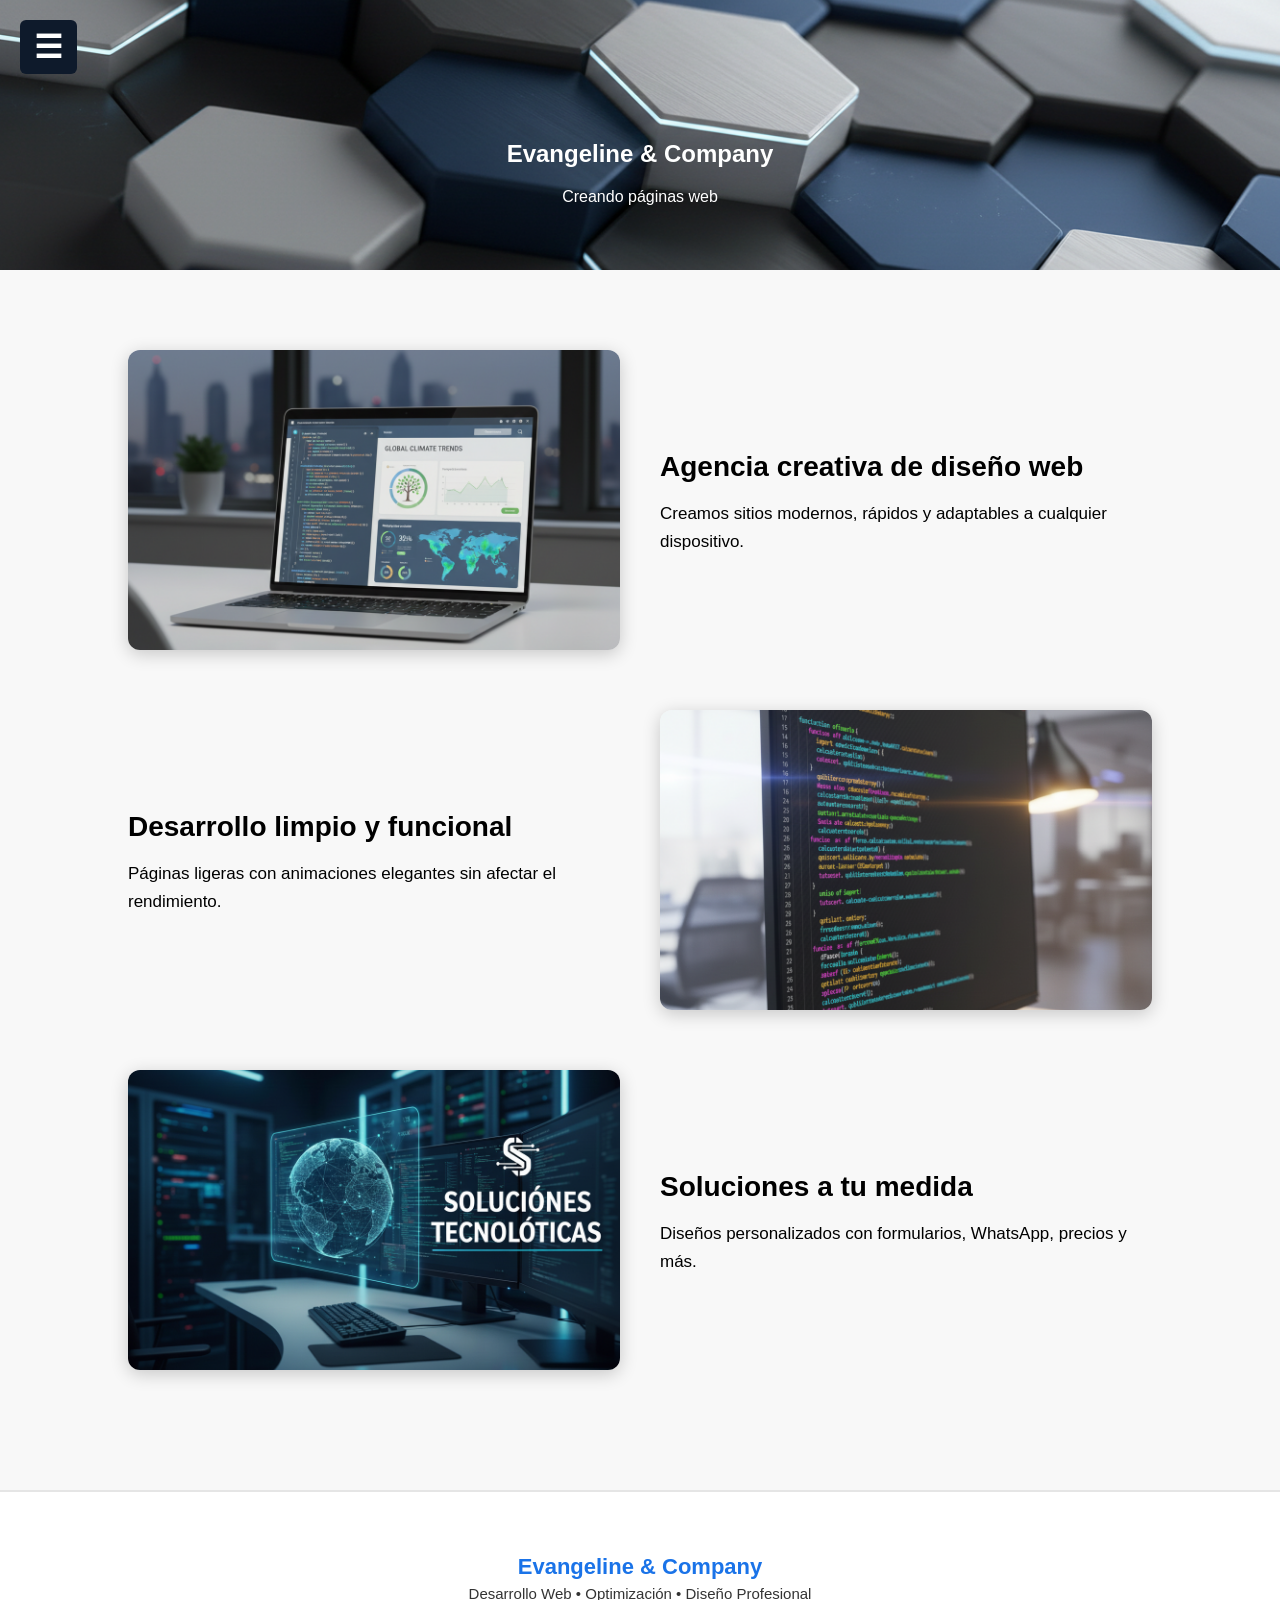
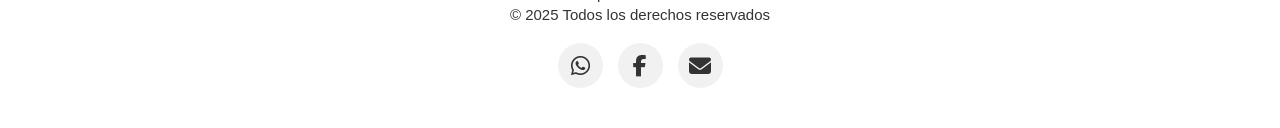
<file: Evangeline & Company/index.html>
<!DOCTYPE html>
<html lang="es">
<head>
<meta charset="UTF-8" />
<meta name="viewport" content="width=device-width, initial-scale=1.0" />
<title>Evangeline & Company</title>
<link rel="stylesheet" href="estilos.css"/>

<link rel="stylesheet" 
href="https://cdnjs.cloudflare.com/ajax/libs/font-awesome/6.5.0/css/all.min.css">


</head>
<body>


<header>


   

    <div class="menu-btn">☰</div>


    <nav class="side-menu">
        
        <a href="index.html">Inicio</a>
        <a href="servicios.html">Servicios</a>
        <a href="precios.html">Cotización Web</a>
        <a href="contacto.html">Contacto</a>
        <a href="nosotros.html">Sobre Nosotros</a>
   
    </nav>

</header>

<!-- HERO -->
<section id="inicio" class="hero">
<div class="hero-content reveal">
<h1>Evangeline & Company</h1>
<p class="typing-text">Creando páginas web modernas y profesionales</p>

</div>
</section>


<section class="intro-container">

    <div class="intro-block reveal">

        <img src="Media/imagen3.png" alt="Diseño web profesional" />

        <div class="intro-text">
        <h2>Agencia creativa de diseño web</h2>
        <p>Creamos sitios modernos, rápidos y adaptables a cualquier dispositivo.</p>

    </div>
</div>


 <div class="intro-block reverse reveal">
  
    <img src="Media/imagen1.png" alt="Desarrollo moderno" />
   
   <div class="intro-text">
   <h2>Desarrollo limpio y funcional</h2>
   <p>Páginas ligeras con animaciones elegantes sin afectar el rendimiento.</p>


  </div>
</div>


<div class="intro-block reveal">

    <img src="Media/imagen2.png" alt="Soluciones digitales" />

    <div class="intro-text">
    <h2>Soluciones a tu medida</h2>
    <p>Diseños personalizados con formularios, WhatsApp, precios y más.</p>

 </div>
</div>

</section>

<footer class="footer">
  <div class="footer-container">

    <div class="footer-info">
      <h3>Evangeline & Company</h3>
      <p>Desarrollo Web • Optimización • Diseño Profesional</p>
      <p>© 2025 Todos los derechos reservados</p>
    </div>

    <div class="footer-social">
      <a href="https://wa.me/50660000000" target="_blank" class="social-icon whatsapp">
        <i class="fa-brands fa-whatsapp"></i>
      </a>

      <a href="https://facebook.com" target="_blank" class="social-icon facebook">
        <i class="fa-brands fa-facebook-f"></i>
      </a>

      <a href="mailto:tucorreo@gmail.com" class="social-icon gmail">
        <i class="fa-solid fa-envelope"></i>
      </a>
    </div>

  </div>
</footer>


<script src="E&C.js"></script>
</body>
</html>
</file>
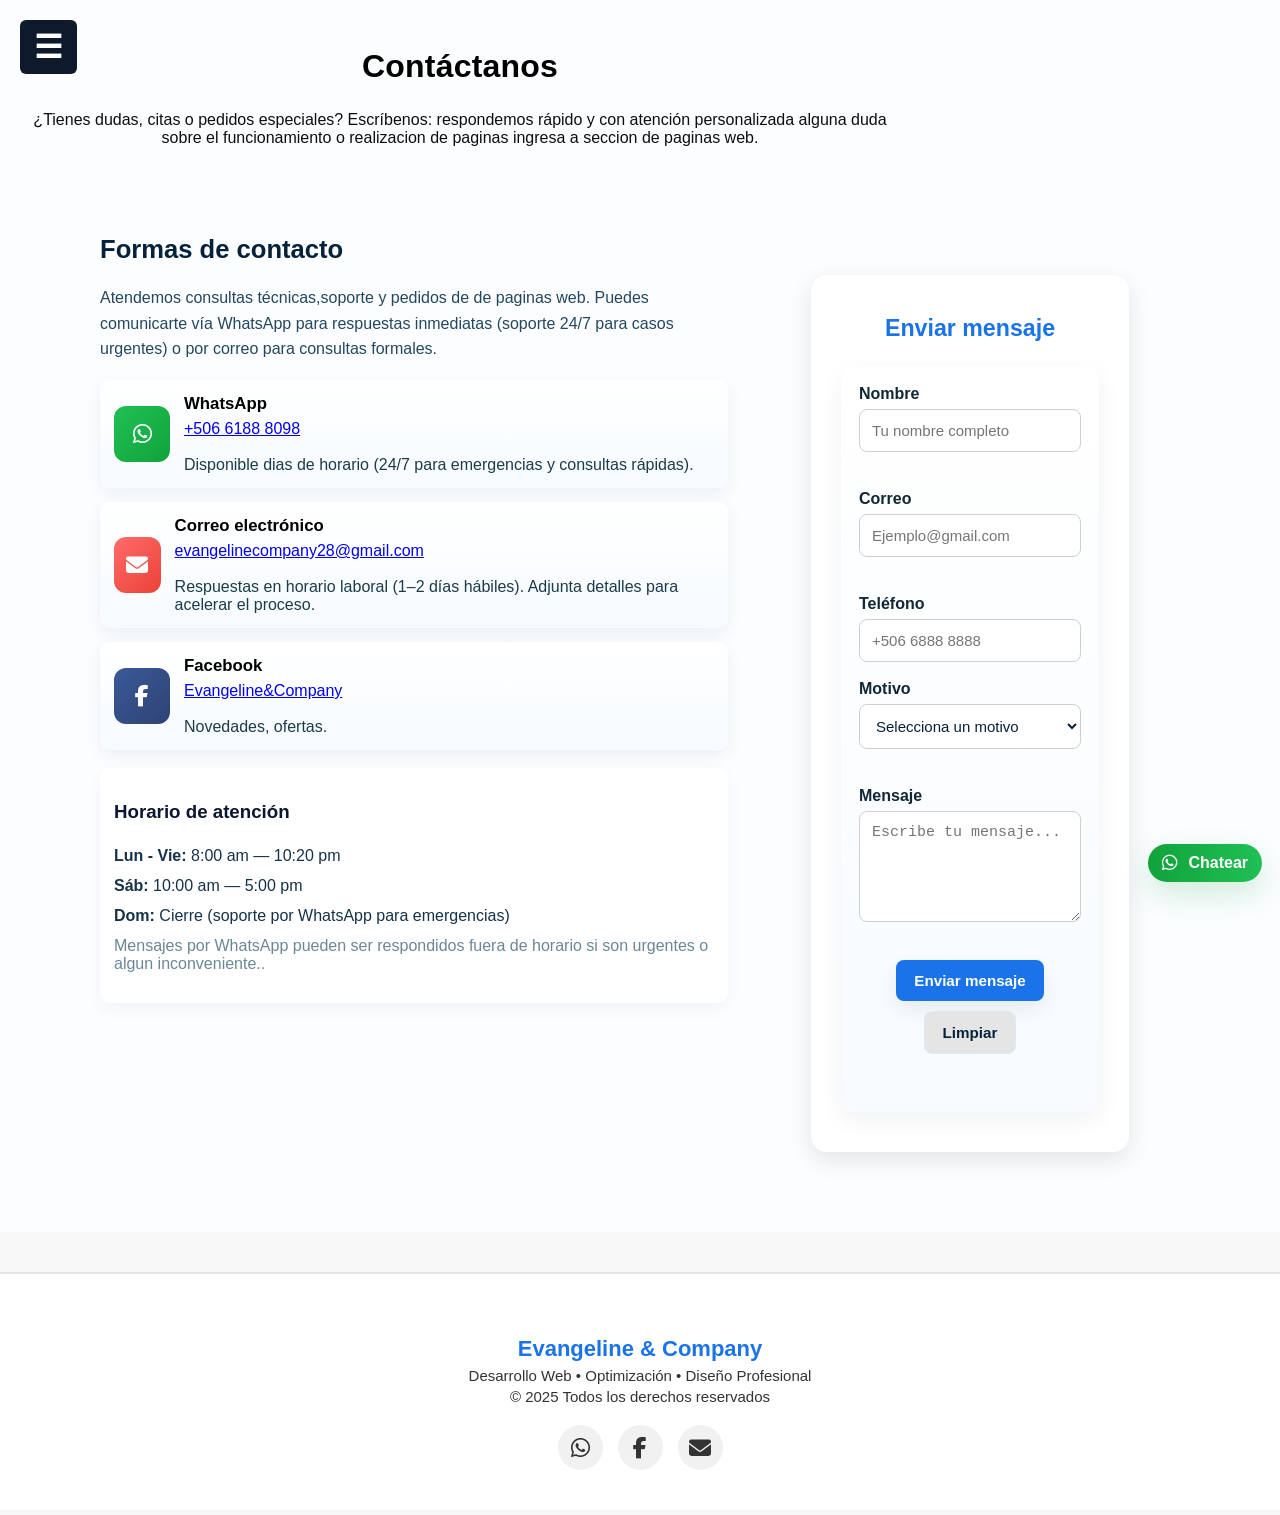
<file: Evangeline & Company/contacto.html>
<!DOCTYPE html>
<html lang="es">
<head>
<meta charset="UTF-8" />
<meta name="viewport" content="width=device-width, initial-scale=1.0" />
<title>Evangeline & Company</title>
<link rel="stylesheet" href="estilos.css"/>

<link rel="stylesheet" 
href="https://cdnjs.cloudflare.com/ajax/libs/font-awesome/6.5.0/css/all.min.css">

</head>

<body>

<header>
    <div class="menu-btn">☰</div>

    <nav class="side-menu">
         <a href="index.html">Inicio</a>
        <a href="servicios.html">Servicios</a>
        <a href="precios.html">Cotización Web</a>
        <a href="contacto.html">Contacto</a>
        <a href="nosotros.html">Sobre Nosotros</a>
    
    </nav>
</header>

<main class="contact-page">

<header class="contact-hero">
    <div class="hero-inner">
        <h1>Contáctanos</h1>
        <br>
        <p class="lead">¿Tienes dudas, citas o pedidos especiales? Escríbenos: respondemos rápido y con atención personalizada alguna duda sobre el funcionamiento o realizacion de paginas ingresa a seccion de paginas web.</p>
    </div>
</header>

<section class="contact-grid container">

    <!-- COLUMNA IZQUIERDA -->
    <div class="contact-info reveal">
        <h2>Formas de contacto</h2>

        <p class="intro">Atendemos consultas técnicas,soporte y pedidos de de paginas web. Puedes comunicarte vía WhatsApp para respuestas inmediatas (soporte 24/7 para casos urgentes) o por correo para consultas formales.</p>

        <div class="cards">
            <div class="card contact-card">
                <div class="icon-wrap whatsapp-bg"><i class="fa-brands fa-whatsapp"></i></div>
                <div class="card-body">
                    <h3>WhatsApp</h3>
                    <p><a href="https://wa.me/50661888098?text=Hola%20E&C" target="_blank">+506 6188 8098</a></p>
                    <br>
                    <p class="muted">Disponible dias de horario (24/7 para emergencias y consultas rápidas).</p>
                </div>
            </div>

            <div class="card contact-card">
                <div class="icon-wrap gmail-bg"><i class="fa-solid fa-envelope"></i></div>
                <div class="card-body">
                    <h3>Correo electrónico</h3>
                    <p><a href="mailto:evangelinecompany28@gmail.com">evangelinecompany28@gmail.com</a></p>
                    <br>
                    <p class="muted">Respuestas en horario laboral (1–2 días hábiles). Adjunta detalles para acelerar el proceso.</p>
                </div>
            </div>

            <div class="card contact-card">
                <div class="icon-wrap facebook-bg"><i class="fa-brands fa-facebook-f"></i></div>
                <div class="card-body">
                    <h3>Facebook</h3>
                    <p><a href="https://facebook.com/tuUsuario" target="_blank">Evangeline&Company</a></p>
                    <br>
                    <p class="muted">Novedades, ofertas.</p>
                </div>
            </div>
        </div>

        <div class="horario">
            <h3>Horario de atención</h3>
            <ul>
                <li><strong>Lun - Vie:</strong> 8:00 am — 10:20 pm</li>
                <li><strong>Sáb:</strong> 10:00 am — 5:00 pm</li>
                <li><strong>Dom:</strong> Cierre (soporte por WhatsApp para emergencias)</li>
            </ul>
            <p class="muted small">Mensajes por WhatsApp pueden ser respondidos fuera de horario si son urgentes o algun inconveniente..</p>
        </div>
    </div>

    <!-- FORMULARIO -->
    <aside class="contact-form-wrapper reveal">
        <h2>Enviar mensaje</h2>

        <form 
        id="contactForm"
        class="contact-form"
        action="https://formsubmit.co/evangelinecompany28@gmail.com" method="POST">

        <input type="hidden" name="_captcha" value="false">
        <input type="hidden" name="_template" value="box">
        <input type="hidden" name="_subject" value="Nuevo mensaje desde tu sitio web">
        <input type="hidden" name="_next" value="https://evangelinecompany28.com/gracias.html">

        <div class="form-row">
            <label for="nombre">Nombre</label>
            <input id="nombre" name="nombre" type="text" placeholder="Tu nombre completo" required>
            <span class="error" data-for="nombre"></span>
        </div>

        <div class="form-row">
            <label for="email">Correo</label>
            <input id="email" name="email" type="email" placeholder="Ejemplo@gmail.com" required>
            <span class="error" data-for="email"></span>
        </div>

        <div class="form-row">
            <label for="telefono">Teléfono</label>
            <input id="telefono" name="telefono" type="tel" placeholder="+506 6888 8888">
        </div>

        <div class="form-row">
            <label for="motivo">Motivo</label>
            <select id="motivo" name="motivo" required>
                <option value="">Selecciona un motivo</option>
                <option value="consulta">Consulta sobre páginas</option>
                <option value="cita">Agendar cita</option>
                <option value="soporte">Soporte técnico</option>
                <option value="otro">Otro</option>
            </select>
            <span class="error" data-for="motivo"></span>
        </div>

        <div class="form-row">
            <label for="mensaje">Mensaje</label>
            <textarea id="mensaje" name="mensaje" rows="5" placeholder="Escribe tu mensaje..." required></textarea>
            <span class="error" data-for="mensaje"></span>
        </div>

        <div class="form-row actions">
            <button type="submit" class="btn primary">Enviar mensaje</button>
            <button type="button" id="limpiarBtn" class="btn secondary">Limpiar</button>
        </div>

        <div id="formFeedback" class="form-feedback"></div>
        </form>
    </aside>

</section>

<!-- WhatsApp flotante -->
<a class="whatsapp-float" 
   href="https://wa.me/50661888098?text=Hola%20Evangeline%20&Company,%20quiero%20más%20info" 
   target="_blank">
    <i class="fa-brands fa-whatsapp"></i>
    <span>Chatear</span>
</a>

</main>

<footer class="footer">
  <div class="footer-container">
    <div class="footer-info">
      <h3>Evangeline & Company</h3>
      <p>Desarrollo Web • Optimización • Diseño Profesional</p>
      <p>© 2025 Todos los derechos reservados</p>
    </div>

    <div class="footer-social">
      <a href="#" class="social-icon whatsapp"><i class="fa-brands fa-whatsapp"></i></a>
      <a href="#" class="social-icon facebook"><i class="fa-brands fa-facebook-f"></i></a>
      <a href="mailto:tucorreo@gmail.com" class="social-icon gmail"><i class="fa-solid fa-envelope"></i></a>
    </div>
  </div>
</footer>

<script src="E&C.js"></script>

</body>
</html>
</file>
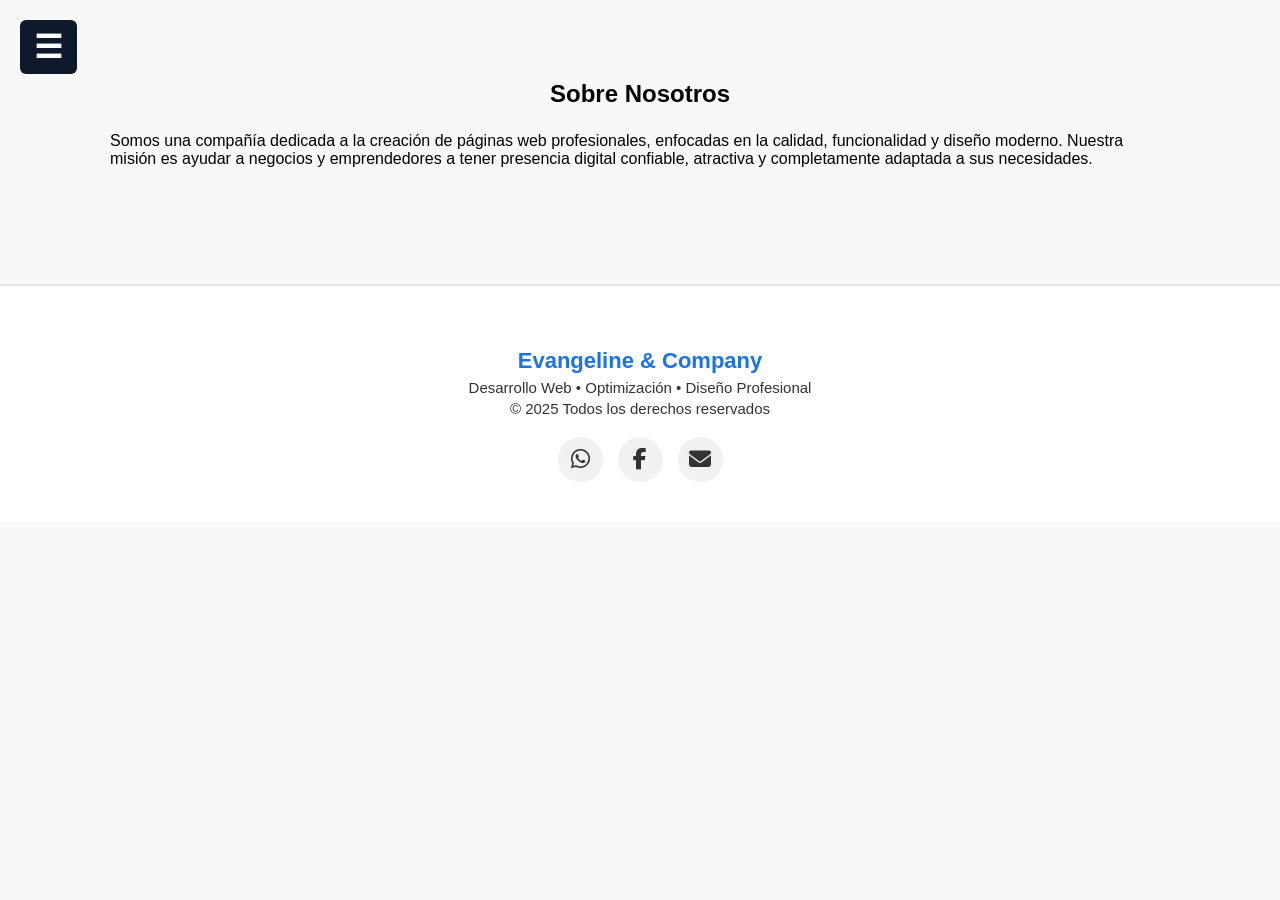
<file: Evangeline & Company/nosotros.html>
<!DOCTYPE html>
<html lang="es">
<head>
<meta charset="UTF-8">
<meta name="viewport" content="width=device-width, initial-scale=1.0">
<title>Sobre Nosotros Evangeline & Company</title>
<link rel="stylesheet" href="estilos.css">

<link rel="stylesheet" 
href="https://cdnjs.cloudflare.com/ajax/libs/font-awesome/6.5.0/css/all.min.css">


</head>
<body>

<header>

    <div class="menu-btn">☰</div>

   
    <nav class="side-menu">
        
         <a href="index.html">Inicio</a>
        <a href="servicios.html">Servicios</a>
        <a href="precios.html">Cotización Web</a>
        <a href="contacto.html">Contacto</a>
        <a href="nosotros.html">Sobre Nosotros</a>

    </nav>

</header>

<section class="content">
  <h2>Sobre Nosotros</h2>

  <p>Somos una compañía dedicada a la creación de páginas web profesionales,
enfocadas en la calidad, funcionalidad y diseño moderno. Nuestra misión es
ayudar a negocios y emprendedores a tener presencia digital confiable,
atractiva y completamente adaptada a sus necesidades.</p>
 
</section>





<footer class="footer">
  <div class="footer-container">

    <div class="footer-info">
      <h3>Evangeline & Company</h3>
      <p>Desarrollo Web • Optimización • Diseño Profesional</p>
      <p>© 2025 Todos los derechos reservados</p>
    </div>

    <div class="footer-social">
      <a href="https://wa.me/50660000000" target="_blank" class="social-icon whatsapp">
        <i class="fa-brands fa-whatsapp"></i>
      </a>

      <a href="https://facebook.com" target="_blank" class="social-icon facebook">
        <i class="fa-brands fa-facebook-f"></i>
      </a>

      <a href="mailto:tucorreo@gmail.com" class="social-icon gmail">
        <i class="fa-solid fa-envelope"></i>
      </a>
    </div>

  </div>
</footer>



<script src="E&C.js"></script>

</body>
</html>
</file>
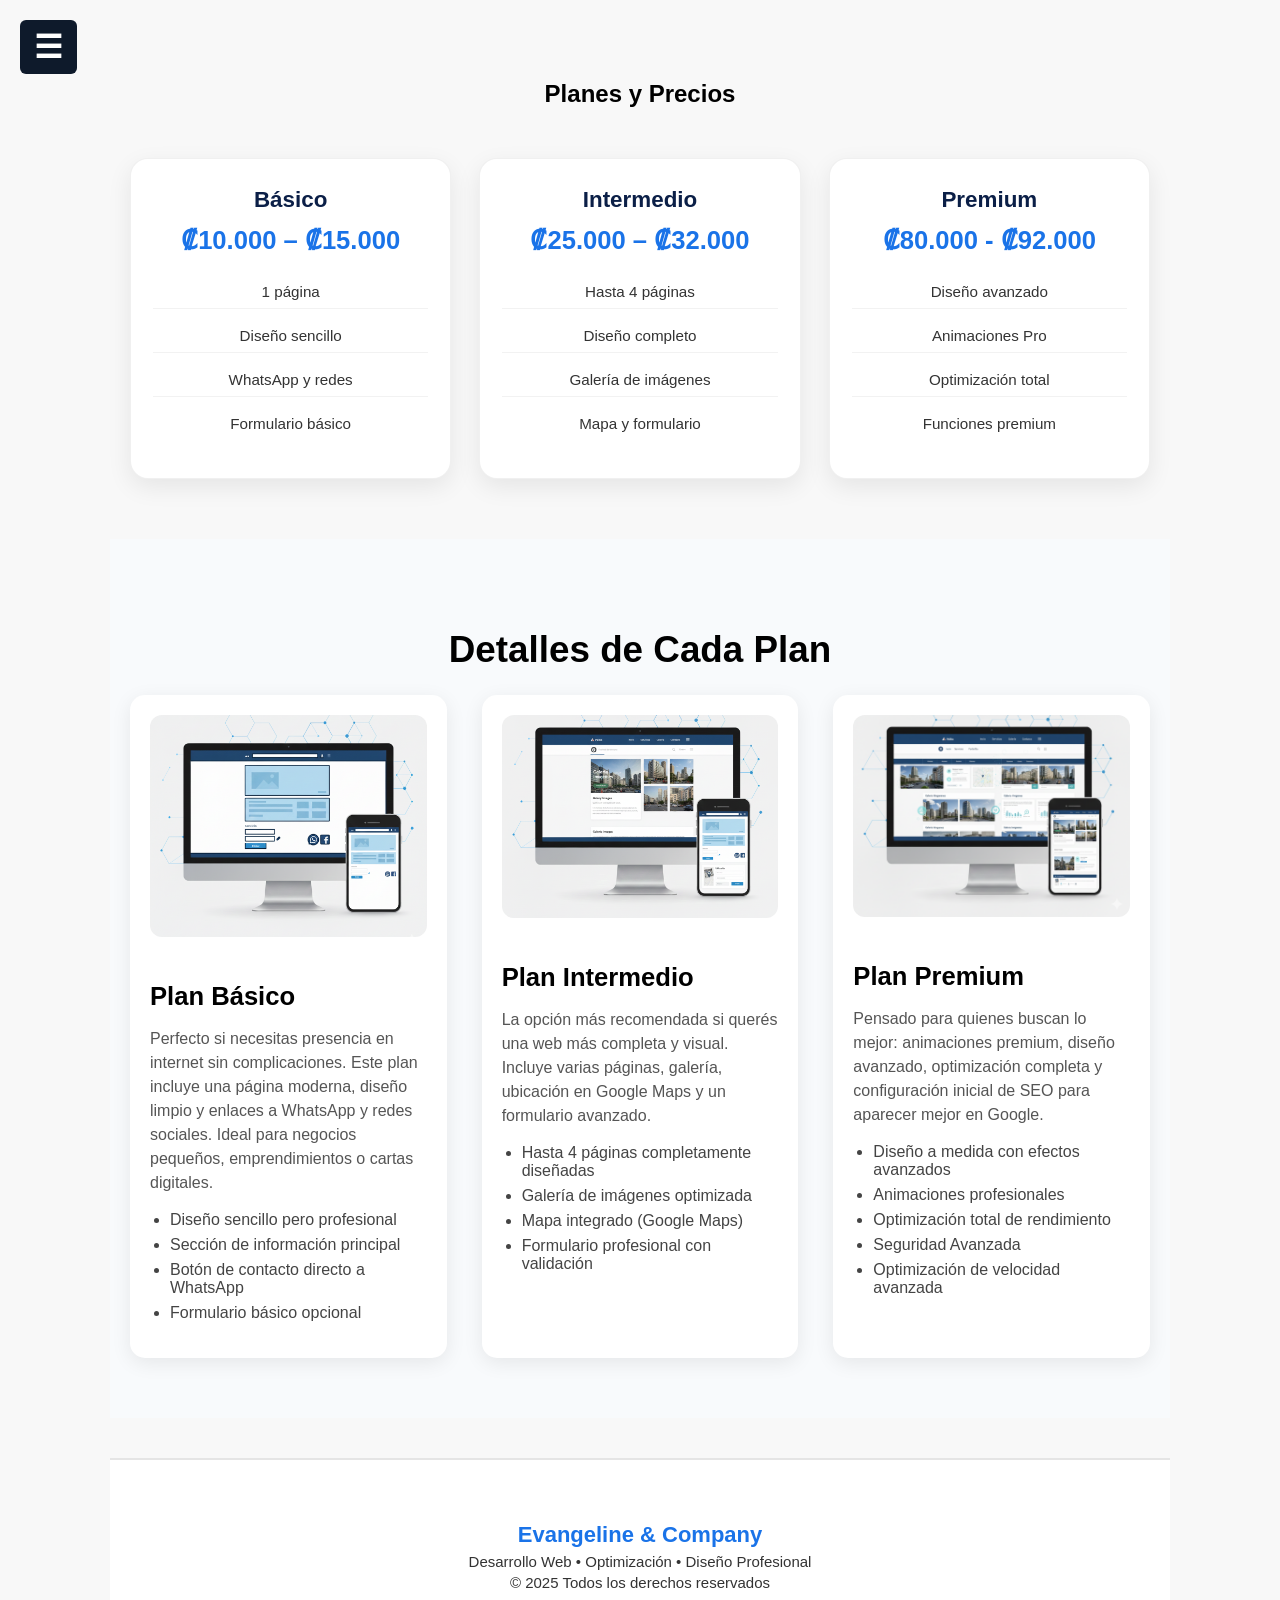
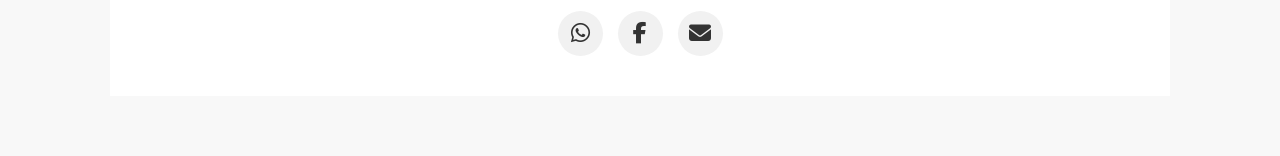
<file: Evangeline & Company/precios.html>
<!DOCTYPE html>
<html lang="es">
<head>
<meta charset="UTF-8">
<meta name="viewport" content="width=device-width, initial-scale=1.0">
<title>Precios Evangeline & Company</title>
<link rel="stylesheet" href="estilos.css">

<link rel="stylesheet" 
href="https://cdnjs.cloudflare.com/ajax/libs/font-awesome/6.5.0/css/all.min.css">


<header>
   
    <div class="menu-btn">☰</div>

    <nav class="side-menu">
       
         <a href="index.html">Inicio</a>
        <a href="servicios.html">Servicios</a>
        <a href="precios.html">Cotización Web</a>
        <a href="contacto.html">Contacto</a>
        <a href="nosotros.html">Sobre Nosotros</a>
   
    </nav>

</header>

<section class="content"> 
<h2>Planes y Precios</h2>

<div class="precios-grid">

    <div class="precio-card">
        <h3>Básico</h3>
        <p class="precio">₡10.000 – ₡15.000</p>
        <ul>
            <li>1 página</li>
            <li>Diseño sencillo</li>
            <li>WhatsApp y redes</li>
            <li>Formulario básico</li>
        </ul>
    </div>

    <div class="precio-card">
        <h3>Intermedio</h3>
        <p class="precio">₡25.000 – ₡32.000</p>
        <ul>
            <li>Hasta 4 páginas</li>
            <li>Diseño completo</li>
            <li>Galería de imágenes</li>
            <li>Mapa y formulario</li>
        </ul>
    </div>

    <div class="precio-card">
        <h3>Premium</h3>
        <p class="precio">₡80.000 - ₡92.000</p>
        <ul>
            <li>Diseño avanzado</li>
            <li>Animaciones Pro</li>
            <li>Optimización total</li>
            <li>Funciones premium</li>
        </ul>
    </div>

</div>

<section class="planes-section">
    <h2 class="planes-titulo">Detalles de Cada Plan</h2>

    <div class="planes-contenedor">

        <!-- Plan Básico -->
        <div class="plan-card">
            <img src="Media/precios.b.png" alt="Plan Básico">
            <h3>Plan Básico</h3>
            <p class="plan-desc">
                Perfecto si necesitas presencia en internet sin complicaciones.  
                Este plan incluye una página moderna, diseño limpio y enlaces a WhatsApp y redes sociales.  
                Ideal para negocios pequeños, emprendimientos o cartas digitales.
            </p>
            <ul class="plan-list">
                <li>Diseño sencillo pero profesional</li>
                <li>Sección de información principal</li>
                <li>Botón de contacto directo a WhatsApp</li>
                <li>Formulario básico opcional</li>
            </ul>
        </div>

        <!-- Plan Intermedio -->
        <div class="plan-card">
            <img src="Media/precio.I.png" alt="Plan Intermedio">
            <h3>Plan Intermedio</h3>
            <p class="plan-desc">
                La opción más recomendada si querés una web más completa y visual.  
                Incluye varias páginas, galería, ubicación en Google Maps y un formulario avanzado.
            </p>
            <ul class="plan-list">
                <li>Hasta 4 páginas completamente diseñadas</li>
                <li>Galería de imágenes optimizada</li>
                <li>Mapa integrado (Google Maps)</li>
                <li>Formulario profesional con validación</li>
            </ul>
        </div>

        <!-- Plan Premium -->
        <div class="plan-card">
            <img src="Media/precio.p.png" alt="Plan Premium">
            <h3>Plan Premium</h3>
            <p class="plan-desc">
                Pensado para quienes buscan lo mejor: animaciones premium, diseño avanzado,  
                optimización completa y configuración inicial de SEO para aparecer mejor en Google.
            </p>
            <ul class="plan-list">
                <li>Diseño a medida con efectos avanzados</li>
                <li>Animaciones profesionales</li>
                <li>Optimización total de rendimiento</li>
                <li>Seguridad Avanzada</li>
                <li>Optimización de velocidad avanzada</li>
              </ul>
        </div>

    </div>
</section>




<footer class="footer">
  <div class="footer-container">

    <div class="footer-info">
      <h3>Evangeline & Company</h3>
      <p>Desarrollo Web • Optimización • Diseño Profesional</p>
      <p>© 2025 Todos los derechos reservados</p>
    </div>

    <div class="footer-social">
      <a href="https://wa.me/50660000000" target="_blank" class="social-icon whatsapp">
        <i class="fa-brands fa-whatsapp"></i>
      </a>

      <a href="https://facebook.com" target="_blank" class="social-icon facebook">
        <i class="fa-brands fa-facebook-f"></i>
      </a>

      <a href="mailto:tucorreo@gmail.com" class="social-icon gmail">
        <i class="fa-solid fa-envelope"></i>
      </a>
    </div>

  </div>
</footer>



<script src="E&C.js"></script>
</body>
</html>
</file>
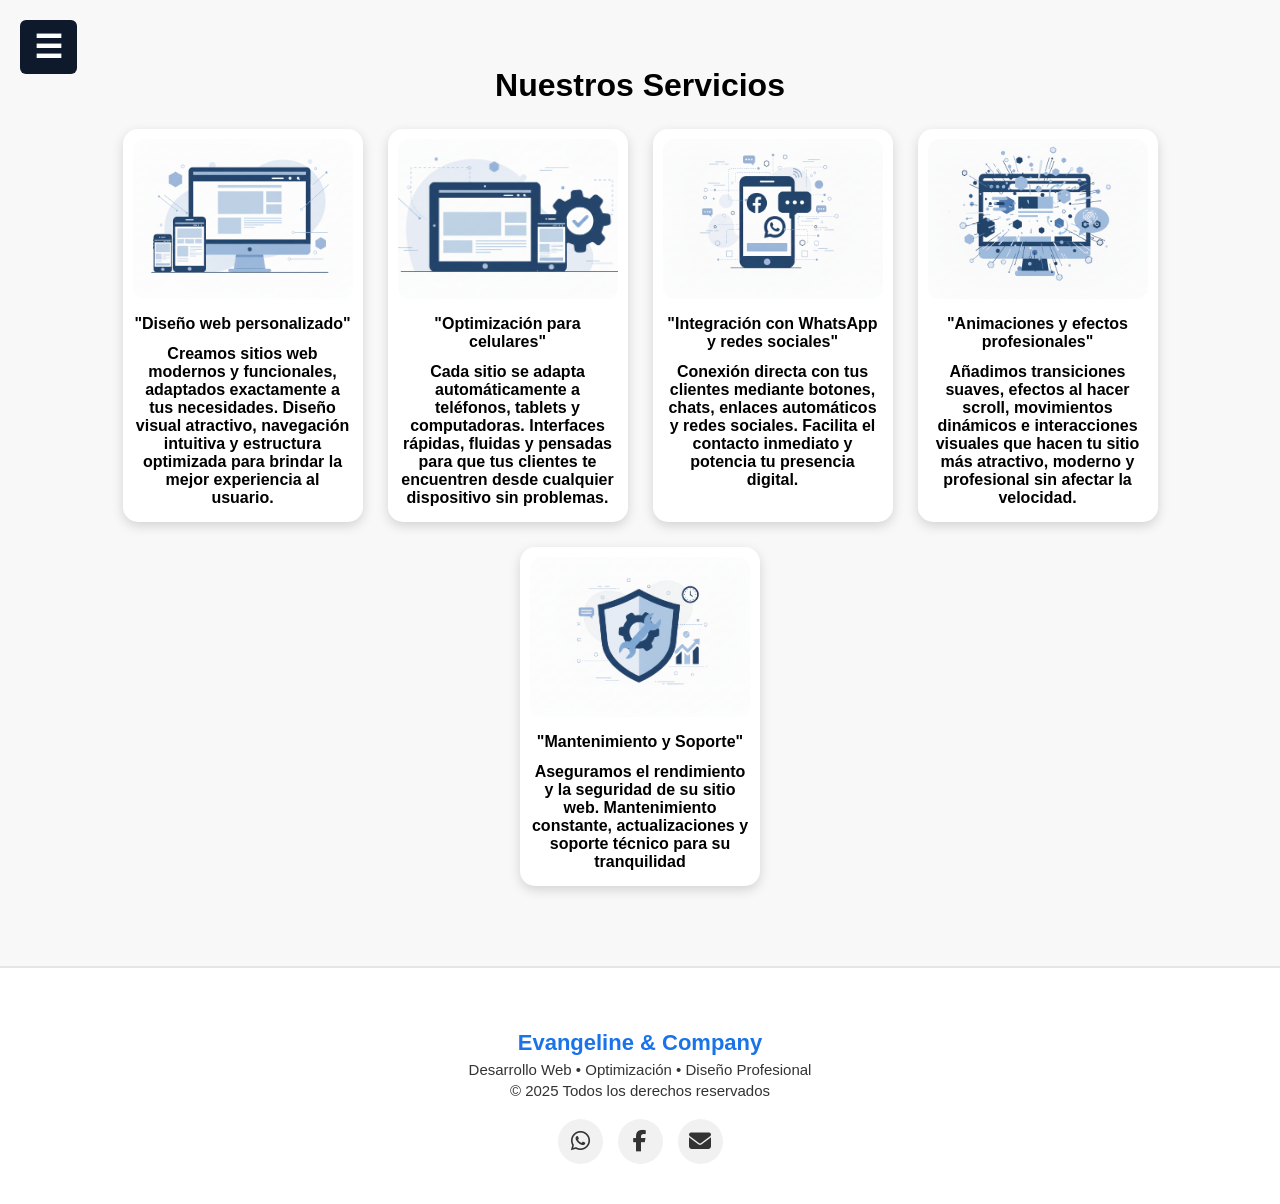
<file: Evangeline & Company/servicios.html>
<!DOCTYPE html>
<html lang="es">
<head>
<meta charset="UTF-8">
<meta name="viewport" content="width=device-width, initial-scale=1.0">
<title>Servicios Evangeline & Company</title>
<link rel="stylesheet" href="estilos.css">

<link rel="stylesheet" 
href="https://cdnjs.cloudflare.com/ajax/libs/font-awesome/6.5.0/css/all.min.css">



</head>
<body>

<header>
  
    <div class="menu-btn">☰</div>

  
    <nav class="side-menu">
        
         <a href="index.html">Inicio</a>
        <a href="servicios.html">Servicios</a>
        <a href="precios.html">Cotización Web</a>
        <a href="contacto.html">Contacto</a>
        <a href="nosotros.html">Sobre Nosotros</a>
   
      </nav>

</header>


<section class="servicios">
    <h2>Nuestros Servicios</h2>

    <div class="contenedor-servicios">

        <div class="card-servicio">
            <img src="Media/diseno web.png" alt="Diseño Web">
            <p>"Diseño web personalizado"</p>
        <p>Creamos sitios web modernos y funcionales, adaptados exactamente a tus necesidades. Diseño visual atractivo, navegación intuitiva y estructura optimizada para brindar la mejor experiencia al usuario.</p>
        </div>

        <div class="card-servicio">
            <img src="Media/optimizaciones.png" alt="Optimización móvil">
            <p>"Optimización para celulares"</p>
        <p>Cada sitio se adapta automáticamente a teléfonos, tablets y computadoras. Interfaces rápidas, fluidas y pensadas para que tus clientes te encuentren desde cualquier dispositivo sin problemas.</p>
        </div>

        <div class="card-servicio">
             <img src="Media/Redes.png" alt="Integraciones">
            <p>"Integración con WhatsApp y redes sociales"</p>
        <p>Conexión directa con tus clientes mediante botones, chats, enlaces automáticos y redes sociales. Facilita el contacto inmediato y potencia tu presencia digital.</p>
        </div>

        <div class="card-servicio">
            <img src="Media/animaciones.png" alt="Animaciones">
            <p>"Animaciones y efectos profesionales"</p>
        <p>Añadimos transiciones suaves, efectos al hacer scroll, movimientos dinámicos e interacciones visuales que hacen tu sitio más atractivo, moderno y profesional sin afectar la velocidad.</p>
        </div>

        <div class="card-servicio">
            <img src="Media/soporte m.png" alt="Formularios">
            <p>"Mantenimiento y Soporte"</p>
        <p>Aseguramos el rendimiento y la seguridad de su sitio web. Mantenimiento constante, actualizaciones y soporte técnico para su tranquilidad</p>
        </div>

    </div>
</section>


<footer class="footer">
  <div class="footer-container">

    <div class="footer-info">
      <h3>Evangeline & Company</h3>
      <p>Desarrollo Web • Optimización • Diseño Profesional</p>
      <p>© 2025 Todos los derechos reservados</p>
    </div>

    <div class="footer-social">
      <a href="https://wa.me/50661888098" target="_blank" class="social-icon whatsapp">
    <i class="fa-brands fa-whatsapp"></i>
     </a>

      <a href="https://facebook.com" target="_blank" class="social-icon facebook">
        <i class="fa-brands fa-facebook-f"></i>
      </a>

      <a href="mailto:evangelinecompany28@gmail.com" class="social-icon gmail">
        <i class="fa-solid fa-envelope"></i>
      </a>
    
    </div>

  </div>
</footer>



<script src="E&C.js"></script>
</body>
</html>
</file>
<file: Evangeline & Company/estilos.css>
/* ========================================================== */
/*                        ESTILOS BASE                        */
/* ========================================================== */

body {
    margin: 0;
    font-family: Arial, sans-serif;
    background: #f8f8f8;
}



/* ========================================================== */
/*                       BOTÓN DEL MENÚ                       */
/* ========================================================== */

.menu-btn {
    font-size: 32px;
    color: white;
    cursor: pointer;
    font-weight: 900;
    background: #0e1a2b;
    padding: 8px 14px;
    border-radius: 6px;

    /* siempre visible */
    position: fixed;
    top: 20px;
    left: 20px;
    z-index: 3000;
}



/* ========================================================== */
/*                           HEADER                           */
/* ========================================================== */

header {
    color: white;
    display: flex;
    align-items: center;
    position: relative;
    z-index: 100;
}

.logo {
    font-size: 22px;
    font-weight: 700;
}



/* ========================================================== */
/*                        MENÚ LATERAL                        */
/* ========================================================== */

.side-menu {
    position: fixed;
    top: 0;
    right: -320px;
    width: 280px;
    height: 100vh;

    /* efecto glass */
    background: rgba(20, 20, 20, 0.45);
    backdrop-filter: blur(12px);
    -webkit-backdrop-filter: blur(12px);

    padding: 80px 20px;
    display: flex;
    flex-direction: column;
    gap: 30px;
    transition: 0.4s ease;

    border-left: 1px solid rgba(255, 255, 255, 0.15);
    box-shadow: -2px 0 12px rgba(0, 0, 0, 0.35);
    z-index: 2000;
}

.side-menu.active {
    right: 0;
}

.side-menu a {
    color: white;
    font-size: 20px;
    text-decoration: none;
    font-weight: 600;
    padding: 10px 12px;
    border-radius: 6px;

    background: rgba(255, 255, 255, 0.05);
    transition: 0.15s ease;
}

.side-menu a:hover {
    background: rgba(255, 255, 255, 0.18);
}



/* ========================================================== */
/*                           HERO                             */
/* ========================================================== */

.hero {
    padding: 120px 30px;
    text-align: center;
    color: #ffffff;

    background-image: url(Media/portada.png);
    background-size: cover;
    background-position: center;
    background-repeat: no-repeat;

    width: 100%;
    height: 30vh;
}



/* ========================================================== */
/*                         CONTENIDO                          */
/* ========================================================== */

.content {
    padding: 60px 20px;
    max-width: 1100px;
    margin: 0 auto;
}

.content h2 {
    text-align: center;
    margin-bottom: 24px;
    color: #000000;
}



/* ========================================================== */
/*                CARDS – SERVICIOS GENERALES                 */
/* ========================================================== */

.cards {
    display: grid;
    grid-template-columns: repeat(auto-fit, minmax(220px, 1fr));
    gap: 18px;
}

.card,
.card-service {
    background: #fff;
    padding: 20px;
    border-radius: 12px;
    box-shadow: 0 6px 20px rgba(5, 5, 5, 0.06);
    transition: transform .25s ease, box-shadow .25s ease;
}

.card:hover,
.card-service:hover {
    transform: translateY(-8px);
    box-shadow: 0 22px 50px rgba(11,37,69,0.12);
}

.card h3 {
    margin-top: 0;
    color: #000000;
}



/* ========================================================== */
/*                        SECCIÓN PRECIOS                     */
/* ========================================================== */

.precios-grid {
    display: flex;
    gap: 18px;
    justify-content: center;
    flex-wrap: wrap;
}

.precio {
    font-size: 22px;
    color: #140cb3;
    font-weight: 800;
    margin: 10px 0;
}

.card.destacado {
    border: 2px solid rgba(43,111,214,0.12);
}



/* ========================================================== */
/*                  BLOQUES INTERCALADOS (IMÁGENES)           */
/* ========================================================== */

.intro-container {
    padding: 80px 10%;
    display: flex;
    flex-direction: column;
    gap: 60px;
}

.intro-block {
    display: grid;
    grid-template-columns: 1fr 1fr;
    align-items: center;
    gap: 40px;
}

.intro-block.reverse {
    direction: rtl;
}

.intro-block.reverse .intro-text {
    direction: ltr;
}

.intro-block img {
    width: 100%;
    height: 300px;
    object-fit: cover;
    border-radius: 12px;
    box-shadow: 0 4px 18px rgba(0,0,0,0.2);
}

.intro-text h2 {
    font-size: 28px;
    color: #000000;
    margin-bottom: 10px;
}

.intro-text p {
    font-size: 17px;
    line-height: 1.6;
    color: #000000;
}



/* ========================================================== */
/*                         ANIMACIONES                        */
/* ========================================================== */

.reveal {
    opacity: 0;
    transform: translateY(40px);
    transition: all 0.9s ease;
}

.reveal.active {
    opacity: 1;
    transform: translateY(0);
}



/* ========================================================== */
/*                           FOOTER                           */
/* ========================================================== */

.footer {
    background: #ffffff;
    padding: 40px 20px;
    margin-top: 40px;
    border-top: 2px solid #e5e5e5;
}

.footer-container {
    max-width: 1200px;
    margin: auto;
    text-align: center;
}

.footer-info h3 {
    font-size: 22px;
    font-weight: 700;
    margin-bottom: 5px;
    color: #1a73e8;
}

.footer-info p {
    margin: 4px 0;
    color: #333;
    font-size: 15px;
}

.footer-social {
    margin-top: 20px;
    display: flex;
    justify-content: center;
    gap: 15px;
}

.social-icon {
    font-size: 22px;
    width: 45px;
    height: 45px;
    display: flex;
    align-items: center;
    justify-content: center;
    border-radius: 50%;
    background: #f1f1f1;
    color: #333;
    text-decoration: none;
    transition: .3s ease;
}

/* hover */
.social-icon:hover {
    transform: scale(1.15);
}

.whatsapp:hover { background: #25d366; color: white; }
.facebook:hover { background: #1877f2; color: white; }
.gmail:hover    { background: #ea4335; color: white; }



/* ========================================================== */
/*                     TARJETAS DE SERVICIOS                  */
/* ========================================================== */

.servicios {
    text-align: center;
    padding: 40px 20px;
}

.servicios h2 {
    font-size: 2rem;
    margin-bottom: 25px;
}

.contenedor-servicios {
    display: flex;
    justify-content: center;
    flex-wrap: wrap;
    gap: 25px;
}

.card-servicio {
    width: 240px;
    background: #ffffff;
    padding: 10px;
    border-radius: 15px;
    overflow: hidden;
    box-shadow: 0 4px 12px rgba(0,0,0,0.15);
    transition: transform 0.3s ease, box-shadow 0.3s ease;
    cursor: pointer;
}

.card-servicio img {
    width: 100%;
    height: 160px;
    object-fit: cover;
    border-radius: 12px;
    transition: transform 0.3s ease;
}

.card-servicio p {
    margin: 12px 0 5px;
    font-size: 1rem;
    font-weight: bold;
    transition: color 0.3s ease, transform 0.3s ease;
}

.card-servicio:hover {
    transform: scale(1.05);
    box-shadow: 0 8px 20px rgba(0,0,0,0.25);
}

.card-servicio:hover img {
    transform: scale(1.12);
}

.card-servicio:hover p {
    color: #007bff;
    transform: translateY(-3px);
}



/* ========================================================== */
/*                        RESPONSIVE                          */
/* ========================================================== */

@media (max-width: 850px) {
    .intro-block,
    .intro-block.reverse {
        grid-template-columns: 1fr;
        text-align: center;
    }

    .intro-block img {
        height: 220px;
    }
}





/* Reset mínimo para esta sección */
* { box-sizing: border-box; }

.contact-page {
  font-family: Arial, sans-serif;
  color: #0b1630;
  background: #fbfdff;
  min-height: 100vh;
}

/* HERO */
.contact-hero {
  color: #000000;
  padding: 48px 20px;
  text-align: center;
}

.contact-hero h1 {
  font-size: 2rem;
  margin: 0 0 8px;
  letter-spacing: .2px;

}

.contact-hero .lead {
  opacity: 0.95;
  max-width: 880px;
  margin: 0 auto;
  color: #000000;
}

/* GRID */
.container {
  max-width: 1120px;
  margin: 0 auto;
  padding: 40px 20px;
}

.contact-grid {
  display: grid;
  grid-template-columns: 1fr 420px;
  gap: 32px;
  align-items: start;
}

/* Contact info column */
.contact-info h2 {
  margin-top: 0;
  font-size: 1.6rem;
  color: #06223a;
}

.contact-info .intro {
  color: #23475f;
  line-height: 1.6;
  margin-bottom: 18px;
}

/* Cards list */
.cards {
  display: grid;
  grid-template-columns: 1fr;
  gap: 14px;
  margin-top: 8px;
}

.contact-card {
  display: flex;
  gap: 14px;
  align-items: center;
  padding: 14px;
  border-radius: 10px;
  background: linear-gradient(180deg, #ffffff, #f6fbff);
  box-shadow: 0 6px 18px rgba(11,37,69,0.06);
  transition: transform .25s ease, box-shadow .25s ease;
}

.contact-card:hover { transform: translateY(-6px); box-shadow: 0 20px 40px rgba(11,37,69,0.09); }

.icon-wrap {
  width: 56px;
  height: 56px;
  border-radius: 12px;
  display: flex;
  align-items: center;
  justify-content: center;
  font-size: 22px;
  color: white;
}

/* Icon backgrounds */
.whatsapp-bg { background: linear-gradient(135deg,#20c055,#10a33a); }
.gmail-bg    { background: linear-gradient(135deg,#ff6b6b,#ea4335); }
.facebook-bg { background: linear-gradient(135deg,#3b5998,#2d4373); }

.card-body h3 {
  margin: 0 0 6px;
  font-size: 1.05rem;
}

.card-body p {
  margin: 0;
  color: #1c3b4a;
}

.muted { color: #6b8796; margin-top:6px; }

/* HORARIO */
.horario {
  margin-top: 18px;
  background: #ffffff;
  padding: 14px;
  border-radius: 10px;
  box-shadow: 0 6px 18px rgba(11,37,69,0.04);
}

.horario ul { list-style: none; padding: 0; margin: 0; }
.horario li { padding: 6px 0; color: #163249; }

/* FORM */
.contact-form-wrapper {
  position: relative;
}

.contact-form-wrapper h2 { margin-top: 0; font-size: 1.45rem; color: #06223a; }

.contact-form {
  background: linear-gradient(180deg,#ffffff,#f7fbff);
  padding: 18px;
  border-radius: 12px;
  box-shadow: 0 8px 24px rgba(11,37,69,0.06);
}

.form-row {
  margin-bottom: 12px;
  display: flex;
  flex-direction: column;
}

.form-row label { font-weight: 600; margin-bottom: 6px; color: #102735; }
.form-row input,
.form-row select,
.form-row textarea {
  padding: 10px 12px;
  border: 1px solid #dceaf3;
  border-radius: 8px;
  background: white;
  font-size: 0.95rem;
  color: #06223a;
}

.form-row textarea { resize: vertical; min-height: 110px; }

.error {
  color: #c0392b;
  font-size: 0.85rem;
  display: block;
  height: 16px;
  margin-top: 4px;
}

/* ACTIONS */
.actions {
  display: flex;
  gap: 10px;
  align-items: center;
}

.btn {
  border: none;
  padding: 10px 14px;
  border-radius: 8px;
  cursor: pointer;
  font-weight: 700;
  font-size: 0.95rem;
}

.btn.primary {
  background: linear-gradient(90deg,#0b6fb6,#00b4d8);
  color: white;
  box-shadow: 0 8px 20px rgba(11,37,69,0.08);
}

.btn.secondary {
  background: transparent;
  border: 1px solid #dbeaf6;
  color: #06223a;
}

/* feedback */
.form-feedback {
  margin-top: 12px;
  font-weight: 700;
  color: #104a2a;
  min-height: 22px;
}

/* FLOATING WHATSAPP */
.whatsapp-float {
  position: fixed;
  right: 18px;
  bottom: 18px;
  z-index: 4000;
  display: flex;
  gap: 10px;
  align-items: center;
  padding: 10px 14px;
  border-radius: 999px;
  background: linear-gradient(90deg,#10a33a,#20c055);
  color: white;
  text-decoration: none;
  box-shadow: 0 12px 30px rgba(16,163,58,0.18);
  font-weight: 700;
}

.whatsapp-float i { font-size: 18px; }
.whatsapp-float span { display: inline-block; }

/* Reveal animation helper (JS toggles .active) */
.reveal { opacity: 0; transform: translateY(24px); transition: all 0.7s cubic-bezier(.2,.9,.2,1); }
.reveal.active { opacity: 1; transform: translateY(0); }

/* RESPONSIVE */
@media (max-width: 980px) {
  .contact-grid { grid-template-columns: 1fr; }
  .contact-form-wrapper { order: 2; }
  .contact-info { order: 1; }
  .contact-hero { padding: 36px 20px; }
  .cards { grid-template-columns: 1fr; }
  .whatsapp-float span { display: none; }
}

@media (max-width: 480px) {
  .container { padding: 20px 12px; }
  .icon-wrap { width: 48px; height: 48px; font-size: 20px; }
  .contact-hero h1 { font-size: 1.5rem; }
  .btn { padding: 10px; }
}


/* ===================== */
/*     FORMULARIO        */
/* ===================== */

.contact-form-wrapper {
    background: #ffffff;
    padding: 40px 30px;
    border-radius: 16px;
    max-width: 600px;
    margin: 40px auto;
    box-shadow: 0 8px 25px rgba(0,0,0,0.1);
    animation: fadeInUp .8s ease;
}

.contact-form-wrapper h2 {
    text-align: center;
    margin-bottom: 25px;
    color: #1a73e8;
}

.contact-form .form-row {
    display: flex;
    flex-direction: column;
    margin-bottom: 18px;
}

.contact-form label {
    font-weight: 600;
    margin-bottom: 6px;
}

.contact-form input,
.contact-form select,
.contact-form textarea {
    padding: 12px;
    border-radius: 8px;
    border: 1px solid #cfcfcf;
    font-size: 15px;
    outline: none;
    transition: .25s ease;
}

/* Efecto al enfocar */
.contact-form input:focus,
.contact-form textarea:focus,
.contact-form select:focus {
    border-color: #1a73e8;
    box-shadow: 0 0 5px rgba(26,115,232,0.3);
}

/* Botones */
.btn {
    padding: 12px 18px;
    border-radius: 8px;
    cursor: pointer;
    font-weight: 700;
    border: none;
    transition: .3s ease;
}

.btn.primary {
    background: #1a73e8;
    color: white;
}

.btn.primary:hover {
    background: #0c50a5;
}

.btn.secondary {
    background: #e5e5e5;
}

.btn.secondary:hover {
    background: #cfcfcf;
}

/* Retroalimentación */
.form-feedback {
    margin-top: 10px;
    font-weight: 600;
}

/* Animación de entrada */
@keyframes fadeInUp {
    0% { opacity: 0; transform: translateY(40px); }
    100% { opacity: 1; transform: translateY(0); }
}

/* ========================================================== */
/*                     PRECIOS – NUEVA VERSIÓN                */
/* ========================================================== */

.precios-grid {
    display: grid;
    grid-template-columns: repeat(auto-fit, minmax(260px, 1fr));
    gap: 28px;
    padding: 20px;
    margin-top: 30px;
}

.precio-card {
    background: #ffffff;
    padding: 28px 22px;
    border-radius: 18px;
    text-align: center;
    box-shadow: 0 8px 25px rgba(0,0,0,0.08);
    transition: .35s ease;
    border: 1px solid rgba(0,0,0,0.06);
}

.precio-card:hover {
    transform: translateY(-8px);
    box-shadow: 0 16px 45px rgba(0,0,0,0.15);
}

.precio-card h3 {
    margin: 0 0 12px;
    font-size: 1.4rem;
    font-weight: 700;
    color: #0b1f47;
}

.precio {
    font-size: 1.6rem;
    font-weight: 800;
    color: #1a73e8;
    margin: 12px 0 20px;
}

.precio-card ul {
    list-style: none;
    padding: 0;
    margin: 0;
}

.precio-card ul li {
    margin: 10px 0;
    padding: 8px 0;
    font-size: 0.95rem;
    color: #333;
    border-bottom: 1px solid rgba(0,0,0,0.05);
}

.precio-card ul li:last-child {
    border-bottom: none;
}

/* Hover suave */
.precio-card:hover h3 {
    color: #1a73e8;
}


/* SECCIÓN DE PLANES */



/* --- SECCIÓN DETALLES DE PLANES --- */
.planes-section {
    padding: 60px 20px;
    background: #f8fafc;
    margin-top: 40px;
}

.planes-titulo {
    text-align: center;
    font-size: 2.3rem;
    font-weight: 700;
    margin-bottom: 40px;
}

.planes-contenedor {
    display: grid;
    grid-template-columns: repeat(auto-fit, minmax(300px, 1fr));
    gap: 35px;
}

.plan-card {
    background: white;
    border-radius: 15px;
    padding: 20px;
    box-shadow: 0 5px 20px rgba(0,0,0,0.08);
    transition: transform 0.3s ease, box-shadow 0.3s ease;
}

.plan-card:hover {
    transform: translateY(-8px);
    box-shadow: 0 8px 25px rgba(0,0,0,0.12);
}

.plan-card img {
    width: 100%;
    border-radius: 12px;
    margin-bottom: 15px;
}

.plan-card h3 {
    font-size: 1.6rem;
    margin-bottom: 10px;
}

.plan-desc {
    margin-bottom: 15px;
    color: #555;
    line-height: 1.5;
}

.plan-list {
    padding-left: 20px;
}

.plan-list li {
    margin-bottom: 7px;
    color: #444;
}
</file>
